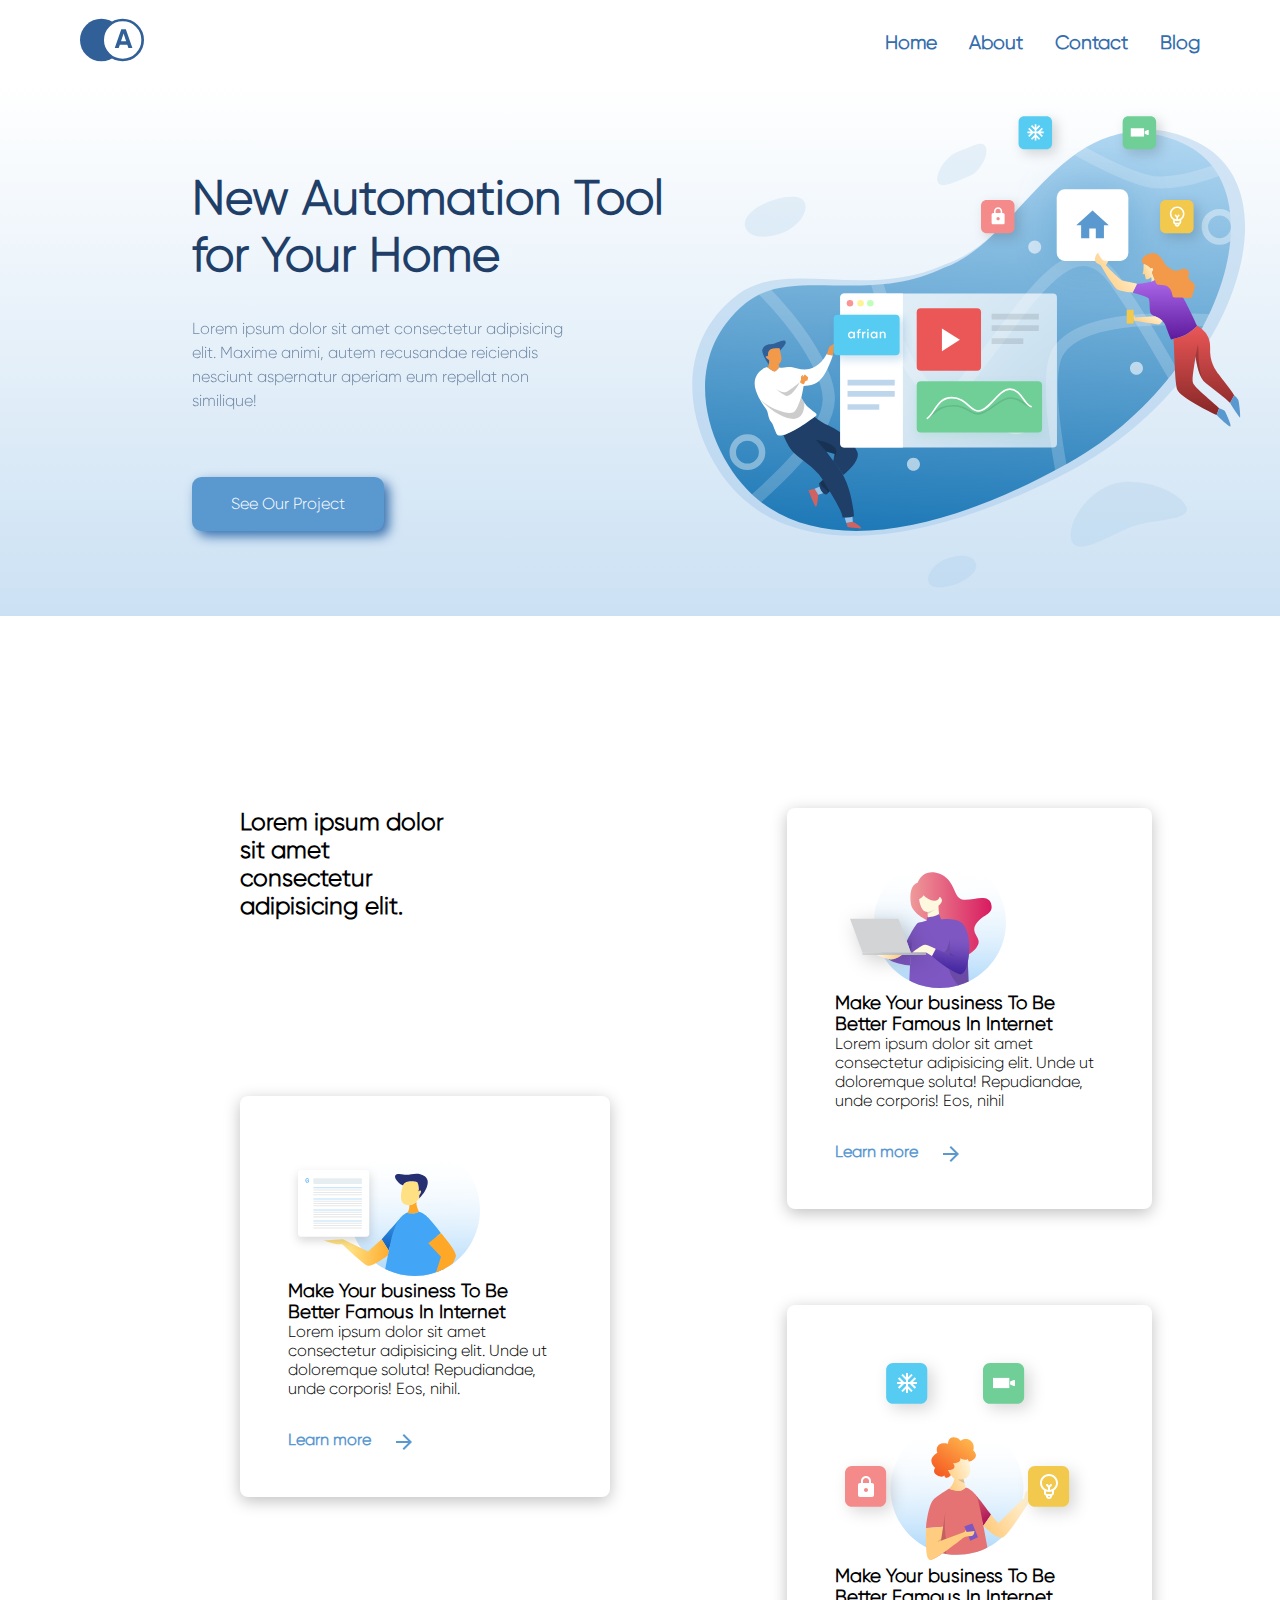
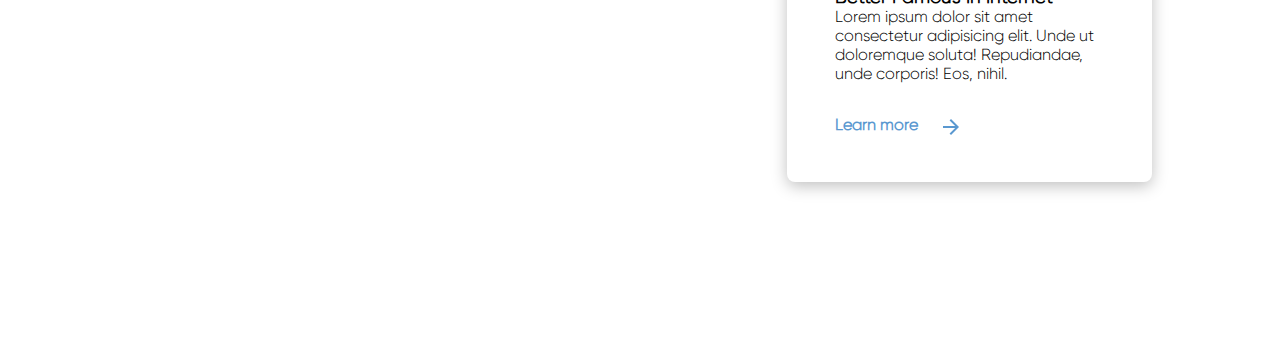
<file: index.html>
<!DOCTYPE html>
<html lang="en">
<head>
    <meta charset="UTF-8">
    <meta http-equiv="X-UA-Compatible" content="IE=edge">
    <meta name="viewport" content="width=device-width, initial-scale=1.0">
    <title>Document</title>
    <link rel="stylesheet" href="./styles/main.css">
</head>
<body>
    <!-- navbar boshlandi -->

    <nav>
        <div class="logo">
            <img src="./assets/images/logo.svg" alt="logo">
        </div>
        <ul class="menu">
            <li><a href="#">Home</a></li>
            <li><a href="#">About</a></li>
            <li><a href="#">Contact</a></li>
            <li><a href="#">Blog</a></li>
        </ul>
        
    </nav>

    <!-- navbar tugadi -->

    <!-- header boshlandi -->

    <header>
        <div class="left">
        <h1>New Automation Tool for Your Home</h1>
        <p>
            Lorem ipsum dolor sit amet consectetur adipisicing elit. Maxime animi, autem recusandae reiciendis nesciunt aspernatur aperiam eum repellat non similique!
        </p>
            <button class="btn">See Our Project</button>
            </div>
        <div class="right">
            <img src="./assets/images/hero-illustration.svg" alt="Hero"/>
        </div>
        
    </header>

    <!-- header tugadi -->

    <!-- main boshlandi -->

    <main>
        <section class="about">
         <div class="about_left">
            <h2 class="title">
                Lorem ipsum dolor sit amet consectetur adipisicing elit.
            </h2>
            <div class="about_item">
                <img src="./assets/images/illustration2.svg" alt="About image" />
                <div class="about_item_text">
                    <h3>Make Your business To Be Better Famous In Internet</h3>
                    <p>Lorem ipsum dolor sit amet consectetur adipisicing elit. Unde ut doloremque soluta! Repudiandae, unde corporis! Eos, nihil.
                    </p>
                    <p>
                        <a href="#">Learn more
                            <span><img src="./assets/images/arrow.svg" alt="Arrow" />
                            </span></a>
                    </p>
                </div>
            </div>
         </div>   
          <div class="about_right">
            <div class="about_item">
                <img src="./assets/images/illustration3.svg" alt="About image" />
                <div class="about_item_text">
                    <h3>Make Your business To Be Better Famous In Internet</h3>
                    <p>Lorem ipsum dolor sit amet consectetur adipisicing elit. Unde ut doloremque soluta! Repudiandae, unde corporis! Eos, nihil
                    </p>
                    <p>
                        <a href="#">Learn more
                            <span><img src="./assets/images/arrow.svg" alt="Arrow"/>
                            </span></a>
                    </p>
                </div>
            </div>
            <div class="about_item">
                <img src="./assets/images/illustration1.svg" alt="About image" />
                <div class="about_item_text">
                    <h3>Make Your business To Be Better Famous In Internet</h3>
                    <p>Lorem ipsum dolor sit amet consectetur adipisicing elit. Unde ut doloremque soluta! Repudiandae, unde corporis! Eos, nihil.
                    </p>
                    <p>
                        <a href="#">Learn more
                            <span><img src="./assets/images/arrow.svg" alt="Arrow" />
                            </span></a>
                    </p>
                </div>
            </div>
         </div>      
        </section>
        <section class="portfolio"></section>
        <section class="clients"></section>
    </main>

    <!-- main tugadi -->


    <!-- footer boshlandi -->
</body>
</html
</file>
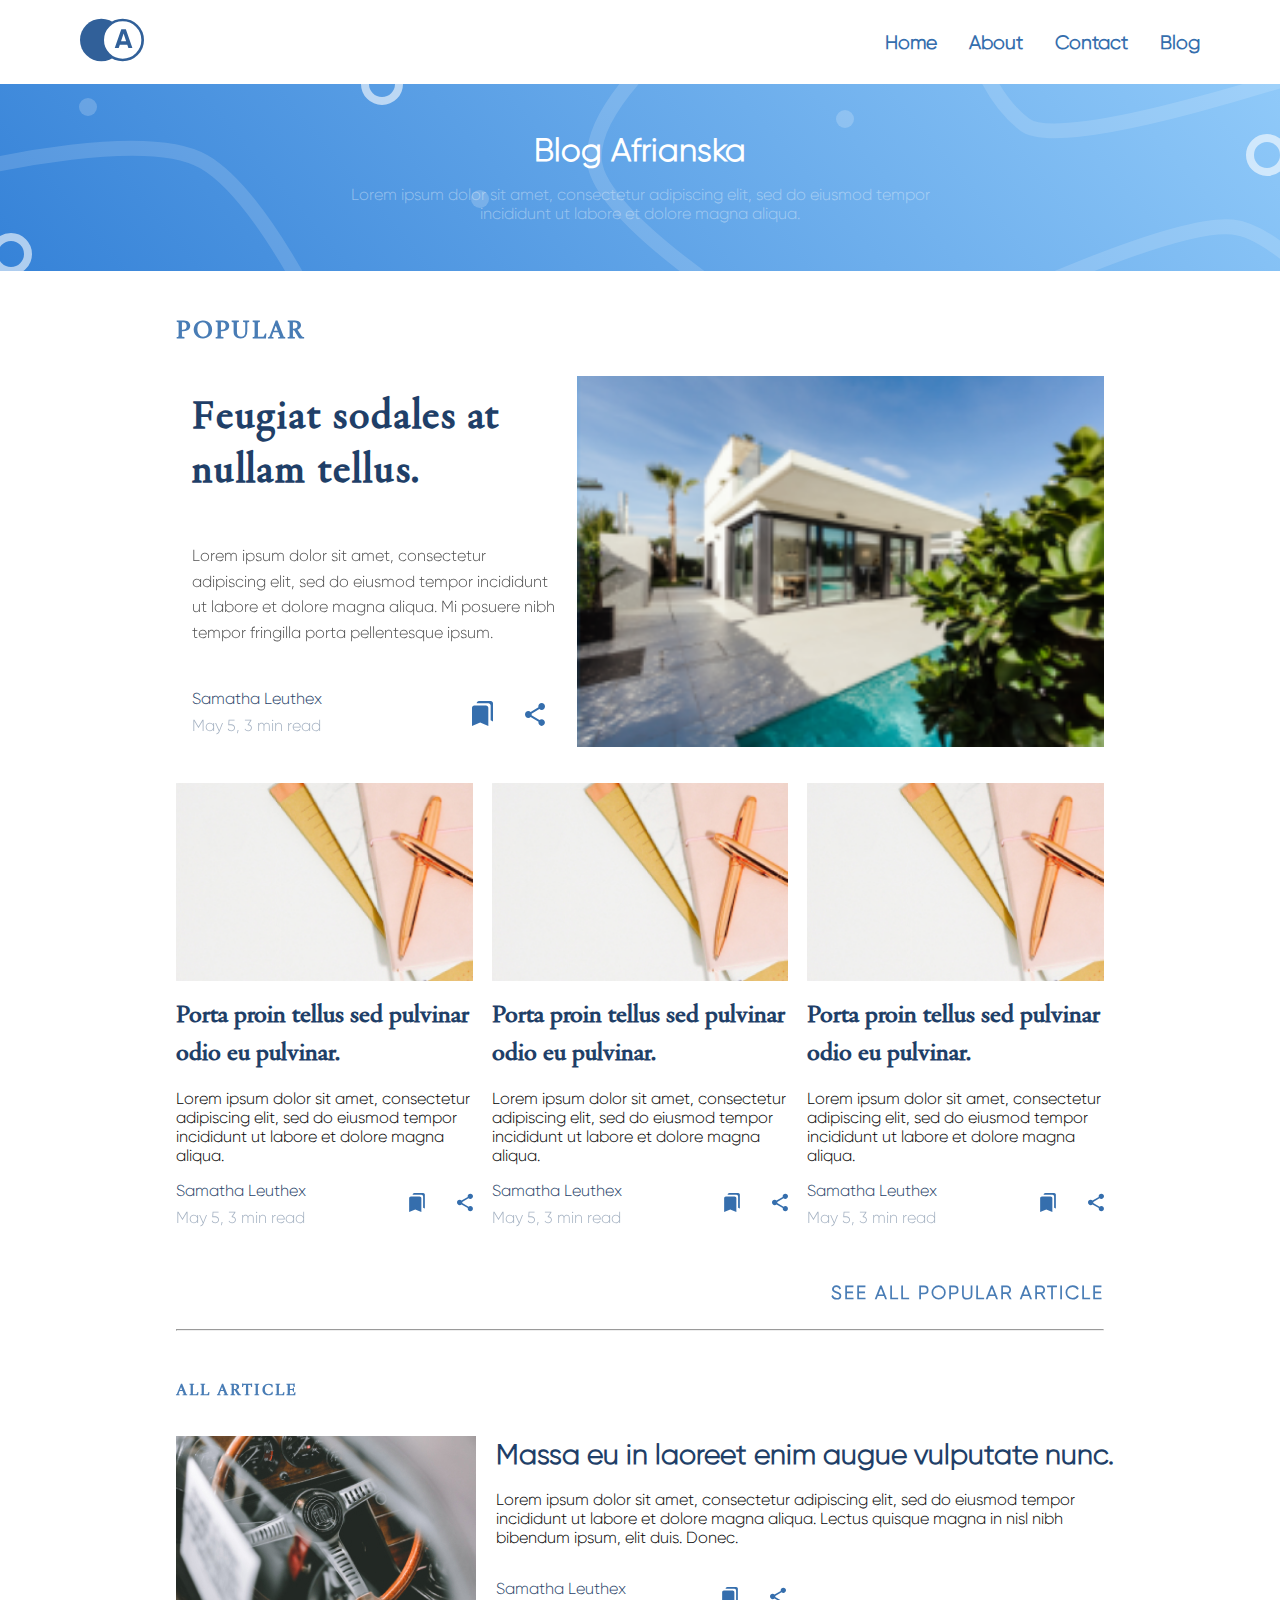
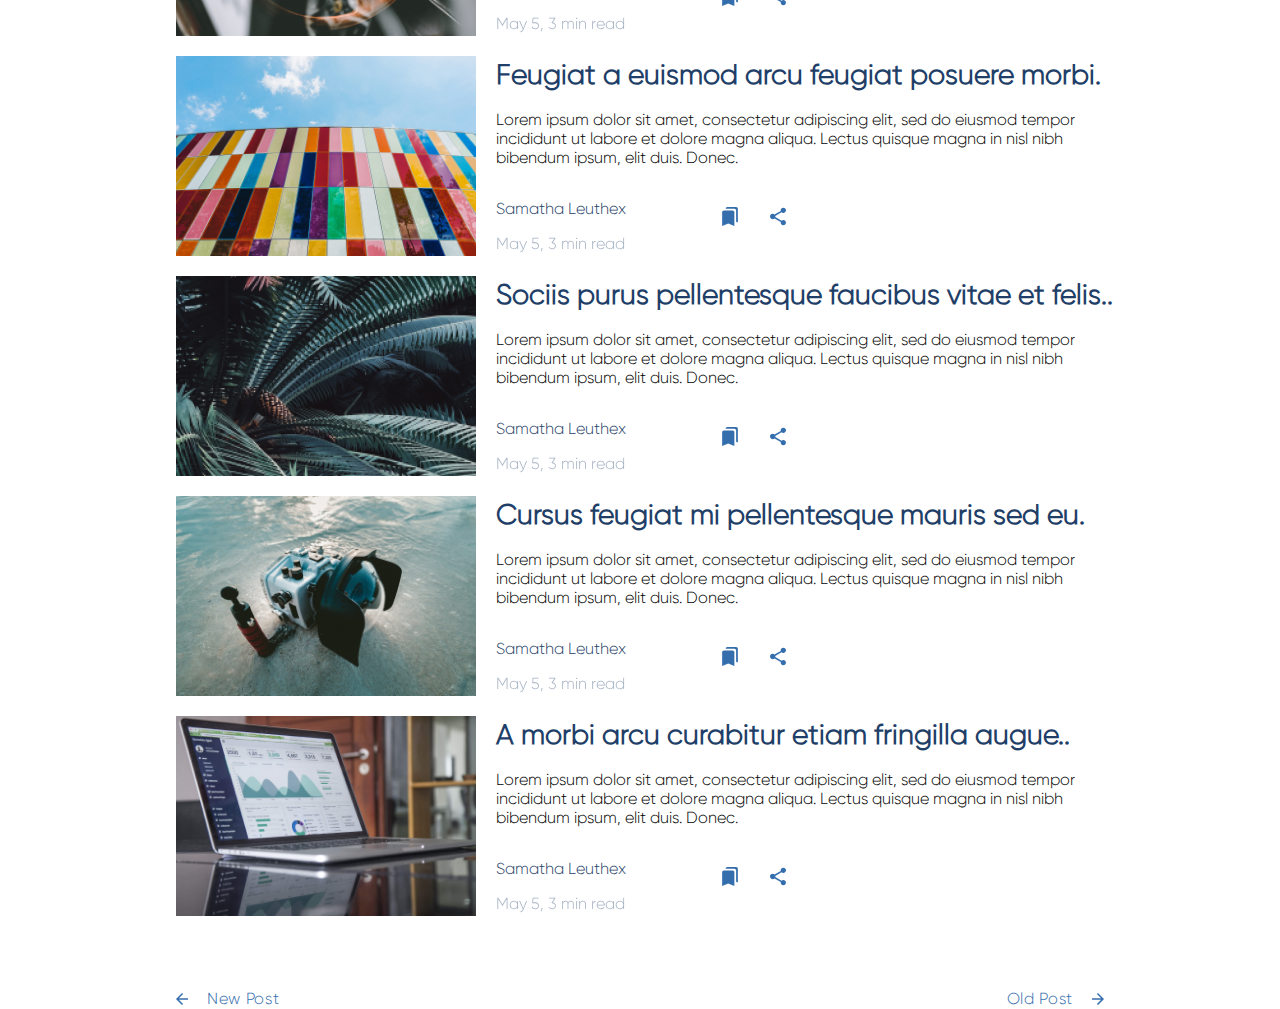
<file: pages/blog.html>
<!DOCTYPE html>
<html lang="en">
  <head>
    <meta charset="UTF-8" />
    <meta http-equiv="X-UA-Compatible" content="IE=edge" />
    <meta name="viewport" content="width=device-width, initial-scale=1.0" />
    <title>Blog</title>
    <link rel="stylesheet" href="../styles/blog.css" />
    <link rel="stylesheet" href="../styles/main.css" />
  </head>
  <body>
    <div class="blog">
      <nav>
        <div class="logo">
          <img src="../assets/images/logo.svg" alt="Logo" />
        </div>
        <ul class="menu">
          <li><a href="../index.html">Home</a></li>
          <li><a href="#">About</a></li>
          <li><a href="./contact.html">Contact</a></li>
          <li><a href="/">Blog</a></li>
        </ul>
      </nav>
      <div class="section_header">
        <h1>Blog Afrianska</h1>
        <p>
          Lorem ipsum dolor sit amet, consectetur adipiscing elit, sed do
          eiusmod tempor incididunt ut labore et dolore magna aliqua.
        </p>
      </div>
    </div>

    <!-- section boshlandi  -->

    <section class="popular container">
      <h3 class="heading3">POPULAR</h3>
      <div class="blog1">
        <div class="news_text">
          <h2>Feugiat sodales at nullam tellus.</h2>
          <p>
            Lorem ipsum dolor sit amet, consectetur adipiscing elit, sed do
            eiusmod tempor incididunt ut labore et dolore magna aliqua. Mi
            posuere nibh tempor fringilla porta pellentesque ipsum.
          </p>
          <div class="container2">
            <div class="news_author">
              <p>Samatha Leuthex</p>
              <p>May 5, 3 min read</p>
            </div>
            <div class="icon">
              <img src="../assets/images/icon1.svg" alt="icon" /><img
                src="../assets/images/icon2.svg"
                alt="icon"
              />
            </div>
          </div>
        </div>
        <div class="news_img">
          <img
            src="../assets/images/image_2022-08-14_14-32-34.png"
            alt="blog_img"
          />
        </div>
      </div>
    </section>

    <section class="dual container" >
      <div class="news">
        <img src="../assets/images/Rectangle 5.jpg" alt="blogimg" />
        <h3>Porta proin tellus sed pulvinar odio eu pulvinar.</h3>
        <p>
          Lorem ipsum dolor sit amet, consectetur adipiscing elit, sed do
          eiusmod tempor incididunt ut labore et dolore magna aliqua.
        </p>
        <div class="news_bottom">
          <div class="news_author">
            <p>Samatha Leuthex</p>
            <p>May 5, 3 min read</p>
          </div>
          <div class="item_icon1">
            <span
              ><img src="../assets/images/icon1.svg" alt="icon" /><img
                src="../assets/images/icon2.svg"
                alt="icon"
            /></span>
          </div>
        </div>
      </div>

      <div class="news">
        <img src="../assets/images/Rectangle 5.jpg" alt="blogimg" />
        <h3>Porta proin tellus sed pulvinar odio eu pulvinar.</h3>
        <p>
          Lorem ipsum dolor sit amet, consectetur adipiscing elit, sed do
          eiusmod tempor incididunt ut labore et dolore magna aliqua.
        </p>
        <div class="news_bottom">
          <div class="news_author">
            <p>Samatha Leuthex</p>
            <p>May 5, 3 min read</p>
          </div>
          <div class="item_icon1">
            <span
              ><img src="../assets/images/icon1.svg" alt="icon" /><img
                src="../assets/images/icon2.svg"
                alt="icon"
            /></span>
          </div>
        </div>
      </div>
      <div class="news">
        <img src="../assets/images/Rectangle 5.jpg" alt="blogimg" />
        <h3>Porta proin tellus sed pulvinar odio eu pulvinar.</h3>
        <p>
          Lorem ipsum dolor sit amet, consectetur adipiscing elit, sed do
          eiusmod tempor incididunt ut labore et dolore magna aliqua.
        </p>
        <div class="news_bottom">
          <div class="news_author">
            <p>Samatha Leuthex</p>
            <p>May 5, 3 min read</p>
          </div>
          <div class="item_icon1">
            <span
              ><img src="../assets/images/icon1.svg" alt="icon" /><img
                src="../assets/images/icon2.svg"
                alt="icon"
            /></span>
          </div>
        </div>
      </div>
    </section>
    <div class="heading_bottom"><h3>See All Popular Article</h3></div>
    <div class="heading_line"><hr></div>
    <!-- section tugadi -->
    <!-- article boshlandi -->
        <div class="article_section">
          <h3 class="heading3 article_head">ALL ARTICLE</h3>
          <div class="articles"> <!--article_body-->
            <article class="art_item">
              <div class="art_img"><img src="../assets/images/article(1).jpg" alt=""></div>
              <div class="art_text">
              <h3>Massa eu in laoreet enim augue vulputate nunc.</h3>
              <p>Lorem ipsum dolor sit amet, consectetur adipiscing elit, sed do eiusmod tempor incididunt ut labore et dolore magna aliqua. Lectus quisque magna in nisl nibh bibendum ipsum, elit duis. Donec.</p>
              <div class="art_news_bottom">
                <div class="news_author art_author">
                  <p>Samatha Leuthex</p>
                  <p>May 5, 3 min read</p>
                </div>
                <div class="item_icon1">
                  <span>
                      <img src="../assets/images/icon1.svg" alt="icon" /><img
                      src="../assets/images/icon2.svg"
                      alt="icon"
                  /></span>
                </div>
              </div>
            </div>
            </article>
            <article class="art_item">
              <div class="art_img"><img src="../assets/images/article(2).jpg" alt=""></div>
              <div class="art_text">
              <h3>Feugiat a euismod arcu feugiat posuere morbi.</h3>
              <p>Lorem ipsum dolor sit amet, consectetur adipiscing elit, sed do eiusmod tempor incididunt ut labore et dolore magna aliqua. Lectus quisque magna in nisl nibh bibendum ipsum, elit duis. Donec.</p>
              <div class="art_news_bottom">
                <div class="news_author art_author">
                  <p>Samatha Leuthex</p>
                  <p>May 5, 3 min read</p>
                </div>
                <div class="item_icon1">
                  <span
                    ><img src="../assets/images/icon1.svg" alt="icon" /><img
                      src="../assets/images/icon2.svg"
                      alt="icon"
                  /></span>
                </div>
              </div>
            </div>
            </article>
            <article class="art_item">
              <div class="art_img"><img src="../assets/images/article(3).jpg" alt=""></div>
              <div class="art_text">
              <h3>Sociis purus pellentesque faucibus vitae et felis..</h3>
              <p>Lorem ipsum dolor sit amet, consectetur adipiscing elit, sed do eiusmod tempor incididunt ut labore et dolore magna aliqua. Lectus quisque magna in nisl nibh bibendum ipsum, elit duis. Donec.</p>
              <div class="art_news_bottom">
                <div class="news_author art_author">
                  <p>Samatha Leuthex</p>
                  <p>May 5, 3 min read</p>
                </div>
                <div class="item_icon1">
                  <span>
                      <img src="../assets/images/icon1.svg" alt="icon" /><img
                      src="../assets/images/icon2.svg"
                      alt="icon"
                  /></span>
                </div>
              </div>
            </div>
            </article>
            <article class="art_item">
              <div class="art_img"><img src="../assets/images/article(4).jpg" alt=""></div>
              <div class="art_text">
              <h3>Cursus feugiat mi pellentesque mauris sed eu.</h3>
              <p>Lorem ipsum dolor sit amet, consectetur adipiscing elit, sed do eiusmod tempor incididunt ut labore et dolore magna aliqua. Lectus quisque magna in nisl nibh bibendum ipsum, elit duis. Donec.</p>
              <div class="art_news_bottom">
                <div class="news_author art_author">
                  <p>Samatha Leuthex</p>
                  <p>May 5, 3 min read</p>
                </div>
                <div class="item_icon1">
                  <span>
                      <img src="../assets/images/icon1.svg" alt="icon" /><img
                      src="../assets/images/icon2.svg"
                      alt="icon"
                  /></span>
                </div>
              </div>
            </div>
            </article>
            <article class="art_item">
              <div class="art_img"><img src="../assets/images/article(5).jpg" alt=""></div>
              <div class="art_text">
              <h3>A morbi arcu curabitur etiam fringilla augue..</h3>
              <p>Lorem ipsum dolor sit amet, consectetur adipiscing elit, sed do eiusmod tempor incididunt ut labore et dolore magna aliqua. Lectus quisque magna in nisl nibh bibendum ipsum, elit duis. Donec.</p>
              <div class="art_news_bottom">
                <div class="news_author art_author">
                  <p>Samatha Leuthex</p>
                  <p>May 5, 3 min read</p>
                </div>
                <div class="item_icon1">
                  <span>
                      <img src="../assets/images/icon1.svg" alt="icon" /><img
                      src="../assets/images/icon2.svg"
                      alt="icon"
                  /></span>
                </div>
              </div>
            </div>
            </article>
          </div>
          <div class="control">
            <div class="next_btn_left"><img src="../assets/images/Vector_art_left.svg" alt="vector arrow"><p>New Post</p></div>
          <div class="next_btn_right">
            <p>Old Post</p>
            <img src="../assets/images/Vector_art_right.svg" alt="vector arrow">
          </div>
        </div>
        </div>
    <!-- article tugadi -->
  </body>
</html>
</file>
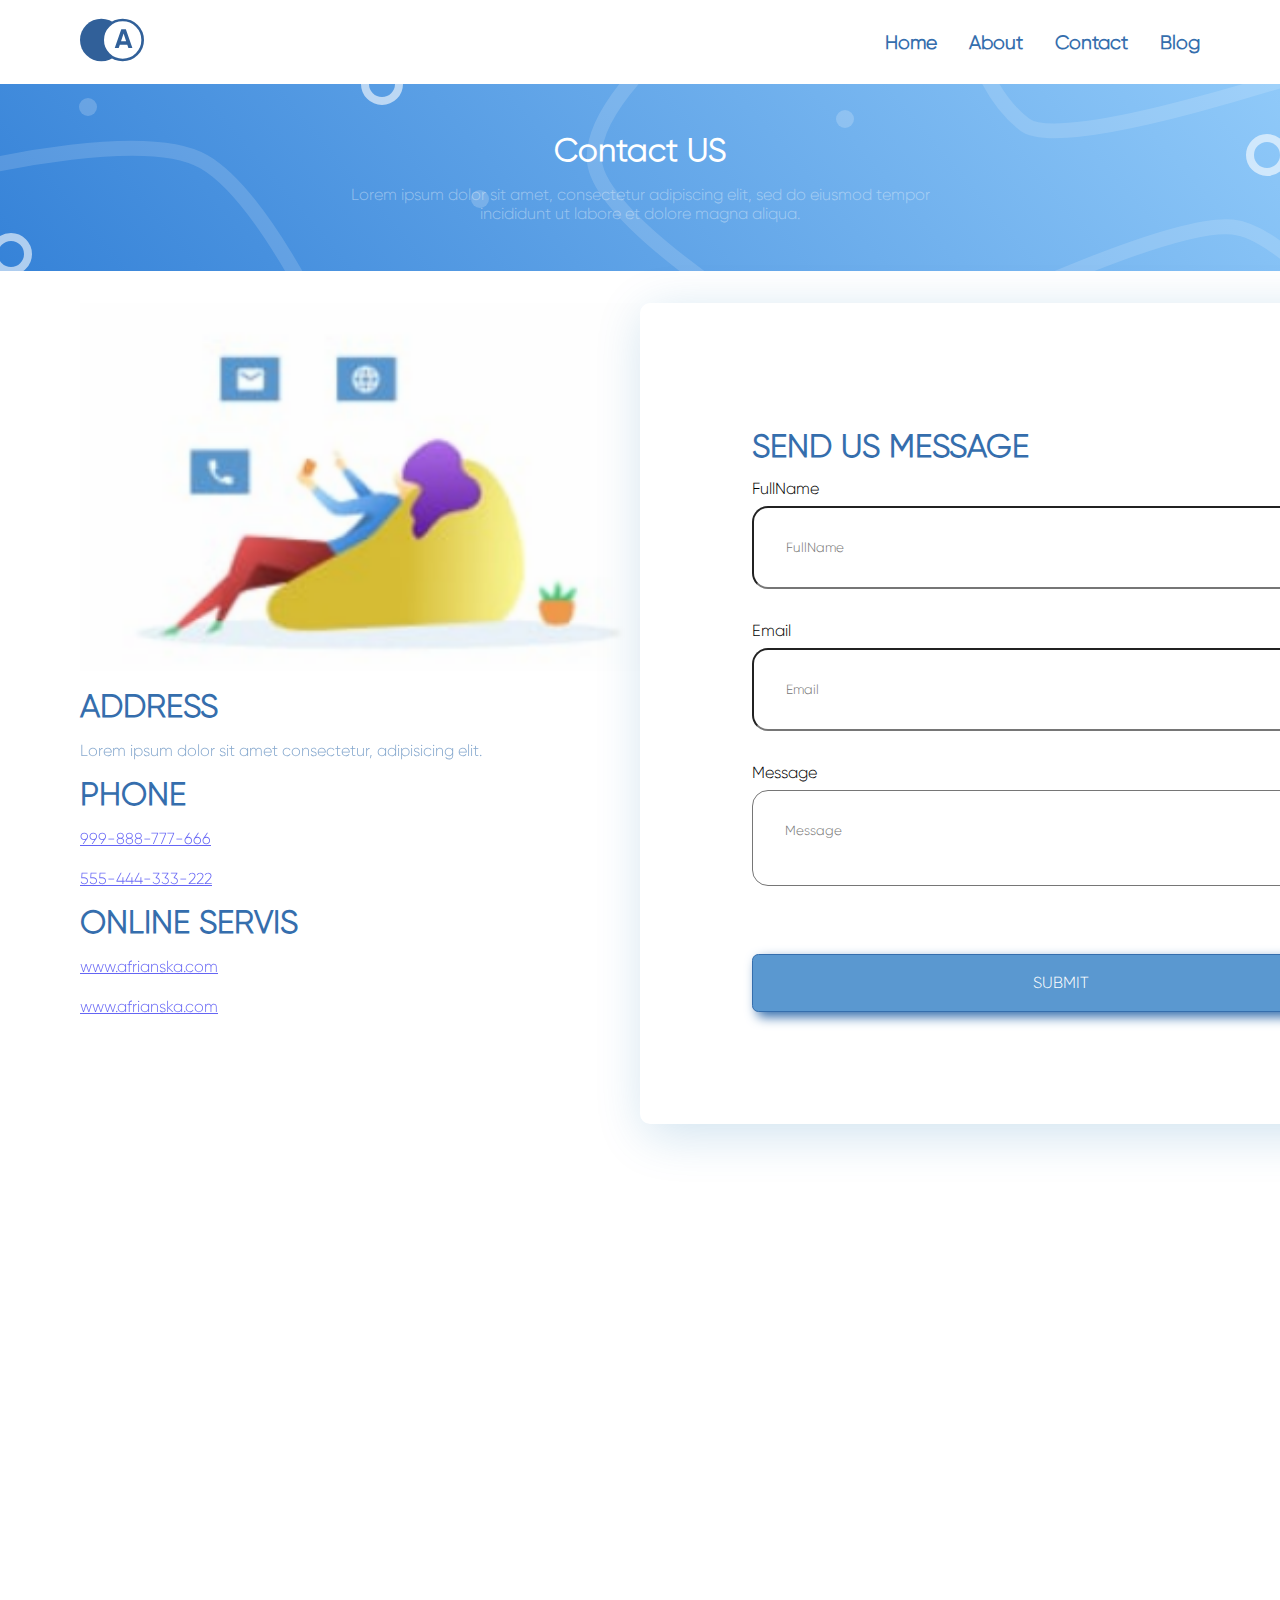
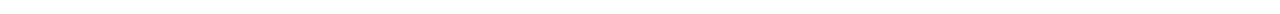
<file: pages/contact.html>
<!DOCTYPE html>
<html lang="en">
  <head>
    <meta charset="UTF-8" />
    <meta http-equiv="X-UA-Compatible" content="IE=edge" />
    <meta name="viewport" content="width=device-width, initial-scale=1.0" />
    <title>Document</title>
    <link rel="stylesheet" href="../styles/main.css" />
    <link rel="stylesheet" href="../styles/contact.css" />
    <link rel="stylesheet" href="../styles/blog.css" />
  </head>
  <body>
    <div class="blog">
      <nav>
        <div class="logo">
          <img src="../assets/images/logo.svg" alt="Logo" />
        </div>
        <ul class="menu">
          <li><a href="../index.html">Home</a></li>
          <li><a href="#">About</a></li>
          <li><a href="./contact.html">Contact</a></li>
          <li><a href="/">Blog</a></li>
        </ul>
      </nav>
      <div class="section_header">
        <h1>Contact US</h1>
        <p>
          Lorem ipsum dolor sit amet, consectetur adipiscing elit, sed do
          eiusmod tempor incididunt ut labore et dolore magna aliqua.
        </p>
      </div>
    </div>

    <!-- aside boshlandi -->
    <aside>
      <div class="aside_left">
        <div class="clients_left">
          <img src="../assets/images/image1.png" alt="image1" />
          <div class="clients_left_text">
            <h2>ADDRESS</h2>
            <p>Lorem ipsum dolor sit amet consectetur, adipisicing elit.</p>
            <h2>PHONE</h2>
            <p>
              <a href="tel:999-888-777-666">999-888-777-666</a>
            </p>
            <p>
              <a href="tel:555-444-333-222">555-444-333-222</a>
            </p>

            <h2>ONLINE SERVIS</h2>
            <p>
              <a href="https://www.afrianska.com"> www.afrianska.com</a>
            </p>
            <p>
              <a href="https://www.afrianska.com"> www.afrianska.com</a>
            </p>
          </div>
        </div>
      </div>
      
          <div class="aside_right">
        <div class="form_container">
          <h2>SEND US MESSAGE</h2>
          <form action="#" method="get">
            <label for="FullName">FullName</label>
            <input type="text" id="FullName" placeholder="FullName" />
            <label for="Email">Email</label>
            <input type="text" id="Email" placeholder="Email" />
            <label for="Message">Message</label>
            <textarea
              id="Message"
              name="Message"
              placeholder="Message"
            ></textarea>
            <button class="btn">SUBMIT</button>
        </form>
        </div>
        </div>
        
      </aside>
      


    <!-- aside tugadi -->
    <div class="aside_bottom">
         <iframe src="https://www.google.com/maps/embed?pb=!1m18!1m12!1m3!1d95925.51709077595!2d69.2649984!3d41.2942336!2m3!1f0!2f0!3f0!3m2!1i1024!2i768!4f13.1!3m3!1m2!1s0x38aef7e2f1d90e45%3A0x24e3caaa0efb6eb!2z0JDRjdGA0L7Qv9C-0YDRgg!5e0!3m2!1sru!2s!4v1656308804295!5m2!1sru!2s" width="600" height="450" style="border:0;" allowfullscreen="" loading="lazy" referrerpolicy="no-referrer-when-downgrade"></iframe>
        </div>
  </body>
</html>
</file>
<file: styles/main.css>
/* General CSS boshlandi*/

* {
  margin: 0;
  padding: 0;
  font-family: Gilroy, sans-serif;
}

@font-face {
  font-family: Gilroy;
  src: url("../assets/fonts/Gilroy-Light.otf");
}

.btn {
  padding: 0.75rem 2.25rem;
  background-color: #5a98d0;
  color: #fff;
  border-radius: 0.6rem;
  border: 3px solid #5a98d0;
  font-size: 1rem;
  line-height: 150%;
  letter-spacing: 4%;
  box-shadow: 5px 5px 0.75rem #356ead;
  cursor: pointer;
}

.btn:hover {
  background-color: #fff;
  color: #5a98d0;
}

/* General CSS tugadi */

/* Navbar CSS boshlandi */

nav {
  padding: 0.5rem 5rem;
  display: flex;
  justify-content: space-between;
}

.menu {
  display: flex;
  align-items: center;
  list-style: none;
}

.menu li {
  margin-left: 2rem;
  font-size: 1.2rem;
}

.menu li a {
  color: #356ead;
  text-decoration: none;
  font-weight: bold;
}

.logo img {
  width: 4rem;
}

/* Navbar CSS tugadi */

/* Header CSS boshlandi */

header {
  display: flex;
  padding: 1.5rem 2rem 1.5rem 12rem;
  align-items: center;
  background: linear-gradient(rgba(152, 195, 232, 0), rgba(152, 195, 232, 0.5));
}

header .right img {
  width: 35rem;
}

header h1 {
  font-size: 3rem;
  color: #1f3f68;
  letter-spacing: 4%;
  line-height: 120%;
}

header p {
  width: 80%;
  margin: 2rem 0 4rem 0;
  color: #1f3f68;
  opacity: 0.6;
  line-height: 150%;
}

/* Header CSS tugadi */

/* Main CSS boshlandi */

.about {
  padding: 12rem 8rem 10rem 15rem;
  display: flex;
  justify-content: space-between;
}

.about_left {
  width: 50%;
}

.about_right {
  width: 40%;
}

.about_left .about_item {
  width: 60%;
}

.about_left .title {
  width: 50%;
  margin-bottom: 11rem;
}

.about_item {
  padding: 3rem;
  box-shadow: 0 4px 1rem rgba(0, 0, 0, 0.25);
  border-radius: 0.5rem;
}

.about_right .about_item:first-child {
  margin-bottom: 6rem;
}

.about_item a {
  color: #5a98d0;
  text-decoration: none;
  font-weight: bold;
}

.about_item_text p:last-child {
  position: relative;
  margin-top: 2rem;
}

.about_item_text span img {
  position: absolute;
  left: 6.5rem;
}

/* Main CSS tugadi */
</file>
<file: styles/blog.css>
@font-face {
  font-family: Gilroy;
  src: url("../assets/fonts/Gilroy-Light.otf");
}

@font-face {
  font-family: Galien;
  src: url("../assets/fonts/Galien\ Regular.ttf");
}

.vector_menu li {
  border-top: 3px solid #316099;
  width: 24px;
  margin: 5px;
  list-style: none;
}

.vector_menu {
  position: absolute;
  top: 48px;
  right: 87px;
}

.section_header {
  background-image: url("../assets/images/Mask_Group.svg");
  color: #fff;
  padding: 3rem 0;
  display: flex;
  flex-direction: column;
  align-items: center;
}

.section_header p {
  color: rgba(255, 255, 255, 0.4);
  width: 50%;
  margin-top: 1rem;
  text-align: center;
}

/* section boshlandi */

.heading3 {
  font-family: Galien, sans-serif;
  line-height: 25px;
  letter-spacing: 2px;
  color: #356ead;
  opacity: 0.9;
  margin-top: 3rem;
  margin-bottom: 2rem;
}

.blog1 {
  display: flex;
  flex-direction: row;
  justify-content: space-between;
  margin-bottom: 2rem;
}

.container {
  padding: 0 11rem 0 11rem;
}

section h3 {
  font-family: Galien, sans-serif;
  font-size: 1.8rem;
  line-height: 120%;
  letter-spacing: 4%;
  color: #1f3f68;
  margin: 1rem 0;
}

.popular h2 {
  font-family: Galien, sans-serif;
  font-size: 2.8rem;
  letter-spacing: 0.04em;
  line-height: 120%;
  color: #1f3f68;
}

.news_text {
  width: 40%;
  padding: 1rem;
  display: flex;
  flex-direction: column;
  justify-content: space-between;
}

.news_img {
  width: 57%;
}

.news_img img {
  width: 100%;
}

.news_text > p {
  margin: 2rem 0;
  letter-spacing: 4%;
  line-height: 1.6rem;
  color: #000000;
  opacity: 0.7;
}

.container2 {
  display: flex;
  justify-content: space-between;
  flex-flow: row wrap;
}

.news_author p:first-child {
  color: #1f3f68;
  margin-bottom: 0.5rem;
}

.news_author p:last-child {
  color: #1f3f68;
  opacity: 0.4;
}

.icon {
  margin-top: 0.7rem;
}

.icon img {
  margin: 0 1rem 0 1rem;
  width: 1.3rem;
}

.icons > .icon_3 img {
  margin: 0 1rem 0 1rem;
  width: 1.3rem;
}

.dual {
  display: flex;
  justify-content: space-between;
}

.news {
  display: flex;
  flex-direction: column;
  width: 32%;
}

.item_icon1 img {
  width: 1rem;
  height: 1.2rem;
  margin-right: 2rem;
}

.item_icon1 img:last-child {
  margin-right: 0;
}

.news > h3 {
  color: #1f3f68;
  font-size: 28px;
  line-height: 38px;
  letter-spacing: 4%;
}

.news > a {
  list-style: none;
  text-decoration: none;
  color: #1f3f68;
}

.news_bottom {
  display: flex;
  justify-content: space-between;
  align-items: center;
  margin-top: 1rem;
}
.heading_bottom{
  display: flex;
  padding: 0 11rem 0 11rem;
  justify-content: flex-end;
  font-family: Galien, sans-serif;
  line-height: 25px;
  letter-spacing: 2px;
  color: #356ead;
  opacity: 0.9;
}

.heading_bottom h3{
  margin: 3.3rem 0 1.5rem 0;
  text-transform: uppercase;
}
.heading_line{
  padding: 0 11rem 0 11rem;
}
/* article boshlandi */
.article_section{
  display: flex;
  flex-direction: column;
  padding: 0 11rem 0 11rem;
  font-family: Galien, sans-serif;
}

.article_head{
  display: flex;
  justify-content: flex-start;
}

.articles{
  display: flex;
  flex-direction: column;
  /* justify-content: space-between; */
}
.art_item{
  display: flex;
  padding-bottom: 1rem;
}
.art_text{
  position: relative;
  align-items: center;
  left: 1.25rem;
}
.art_text h3{
  color: #1f3f68;
  font-size: 28px;
  line-height: 38px;
  letter-spacing: 4%
}
.art_news_bottom {
  display: flex;
  align-items: center;
  margin-top: 1rem;
}
.art_author{
  padding-right: 6rem;
}
.art_text p{
margin-top: 1rem;
}
.control {
  position: relative;
  top:3.3rem;
  display: flex;
  justify-content: space-between;
  font-family: 'Gilroy';
  font-size: 16px;
  line-height: 20px;
  letter-spacing: 0.04em;
  color: #356EAD;
}
.next_btn_left{
  display: flex;
}
.next_btn_left>img{
  padding-right: 1.2rem;
}
.next_btn_right{
  display: flex;
}
.next_btn_right>img{
  padding-left: 1.2rem;
}
</file>
<file: styles/contact.css>
/* aside boshlandi */
aside {
    padding: 2rem 5rem;
    display: flex;
    justify-content: space-between;
}
aside_left {
    
    width: 50%;
}

.clients_left img {
    width: 35rem; 
}

aside h2 {
    margin: 1rem 0 1rem 0;
    
    font-size: 2rem;
    color: #356EAD;
    letter-spacing: 4%;
    line-height: 100%;
}

aside p {
    margin-bottom: 1rem;
    width: 80%;
    color: #356EAD;
    line-height: 150%;
    opacity: 0.6;
}

.aside_right {
    width: 60%;
    align-items: center;
    padding: 3rem;
    background: #FFFFFF;
    box-shadow: 5px 10px 50px rgba(16, 112, 177, 0.2);
    border-radius: 10px;
}

aside .btn {
    margin-top: 2rem;
    padding: 1rem 17.5rem;
    border:1px solid #356EAD;
    border-radius: 0.4rem;
}

.form_container {
    padding: 4rem;
}

input, textarea {
    width: 100%;
    padding: 2rem;
    border-radius: 1rem;
    margin: 0.5rem 0 2rem 0;
}

.aside_bottom {
    padding: 0.5rem 5rem;
    display: flex;
width: 100%;
height: 20rem;
}
/* aside tugadi */
</file>
